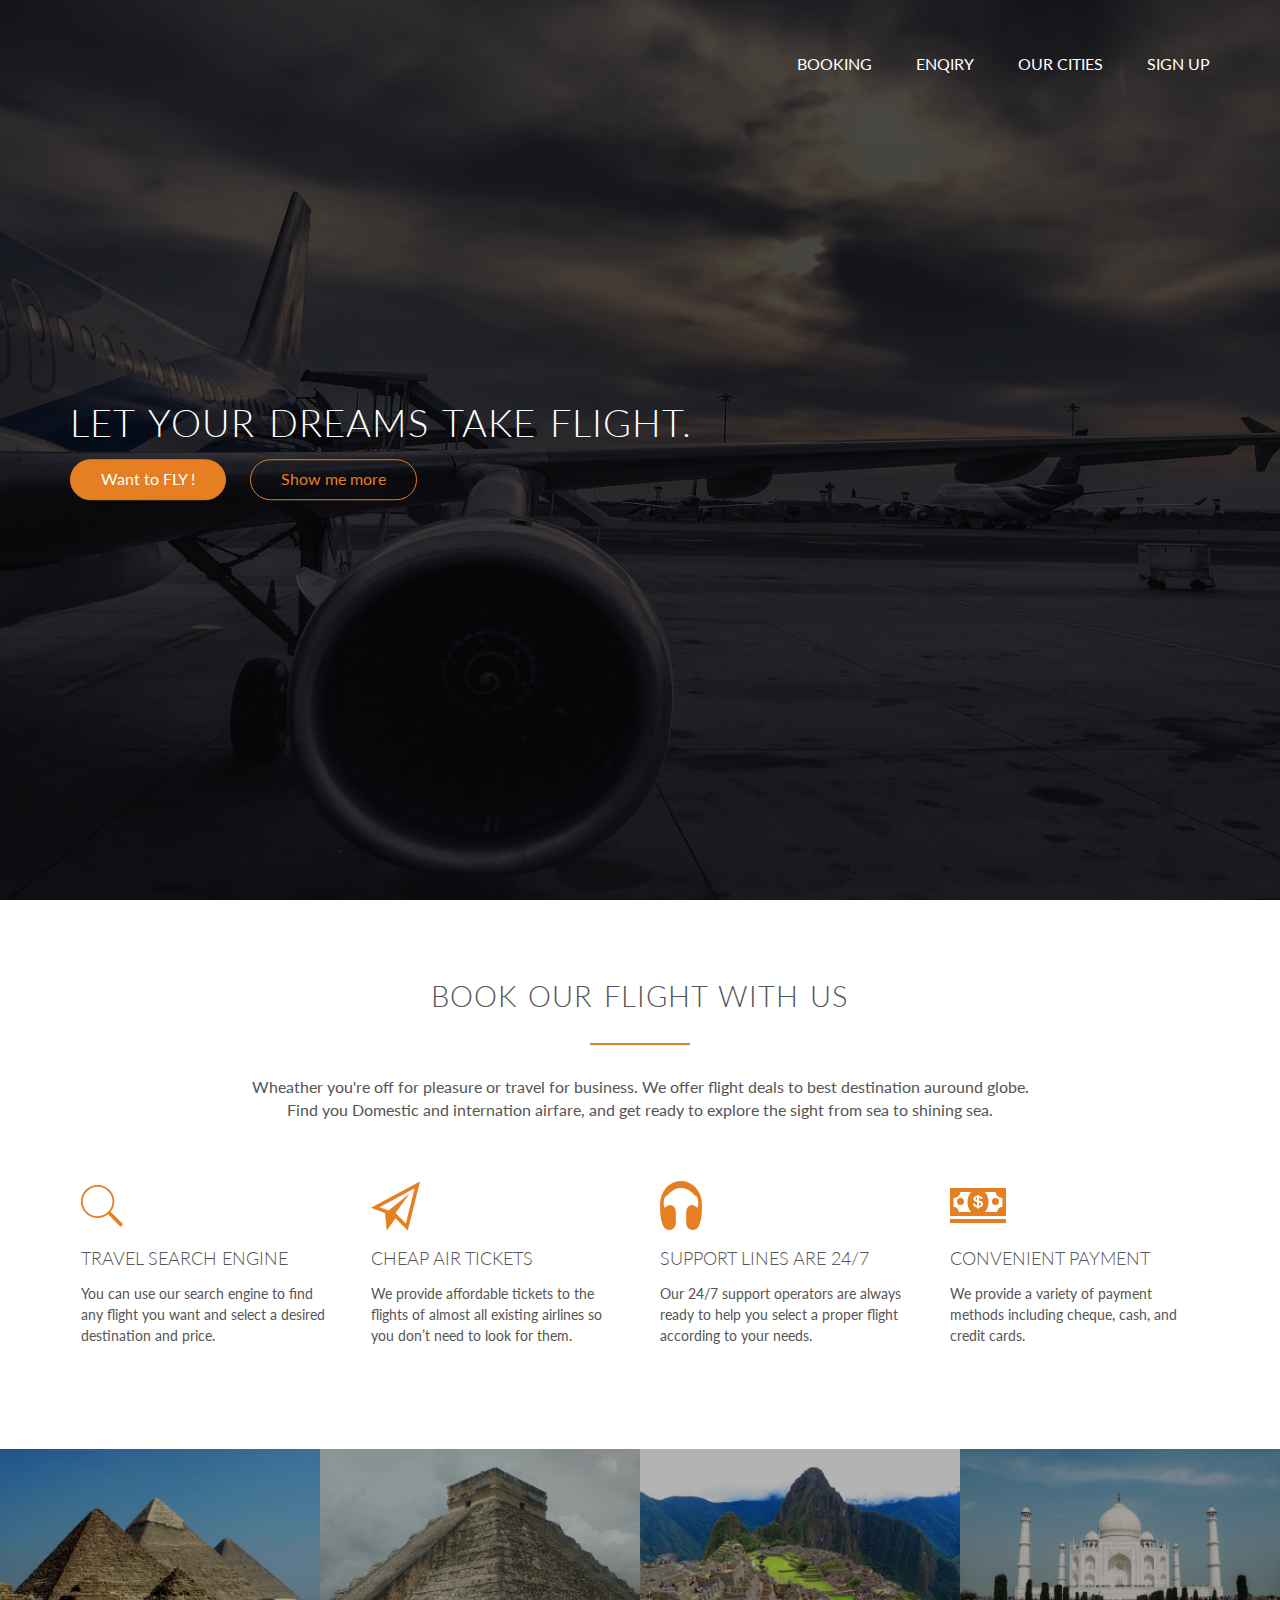
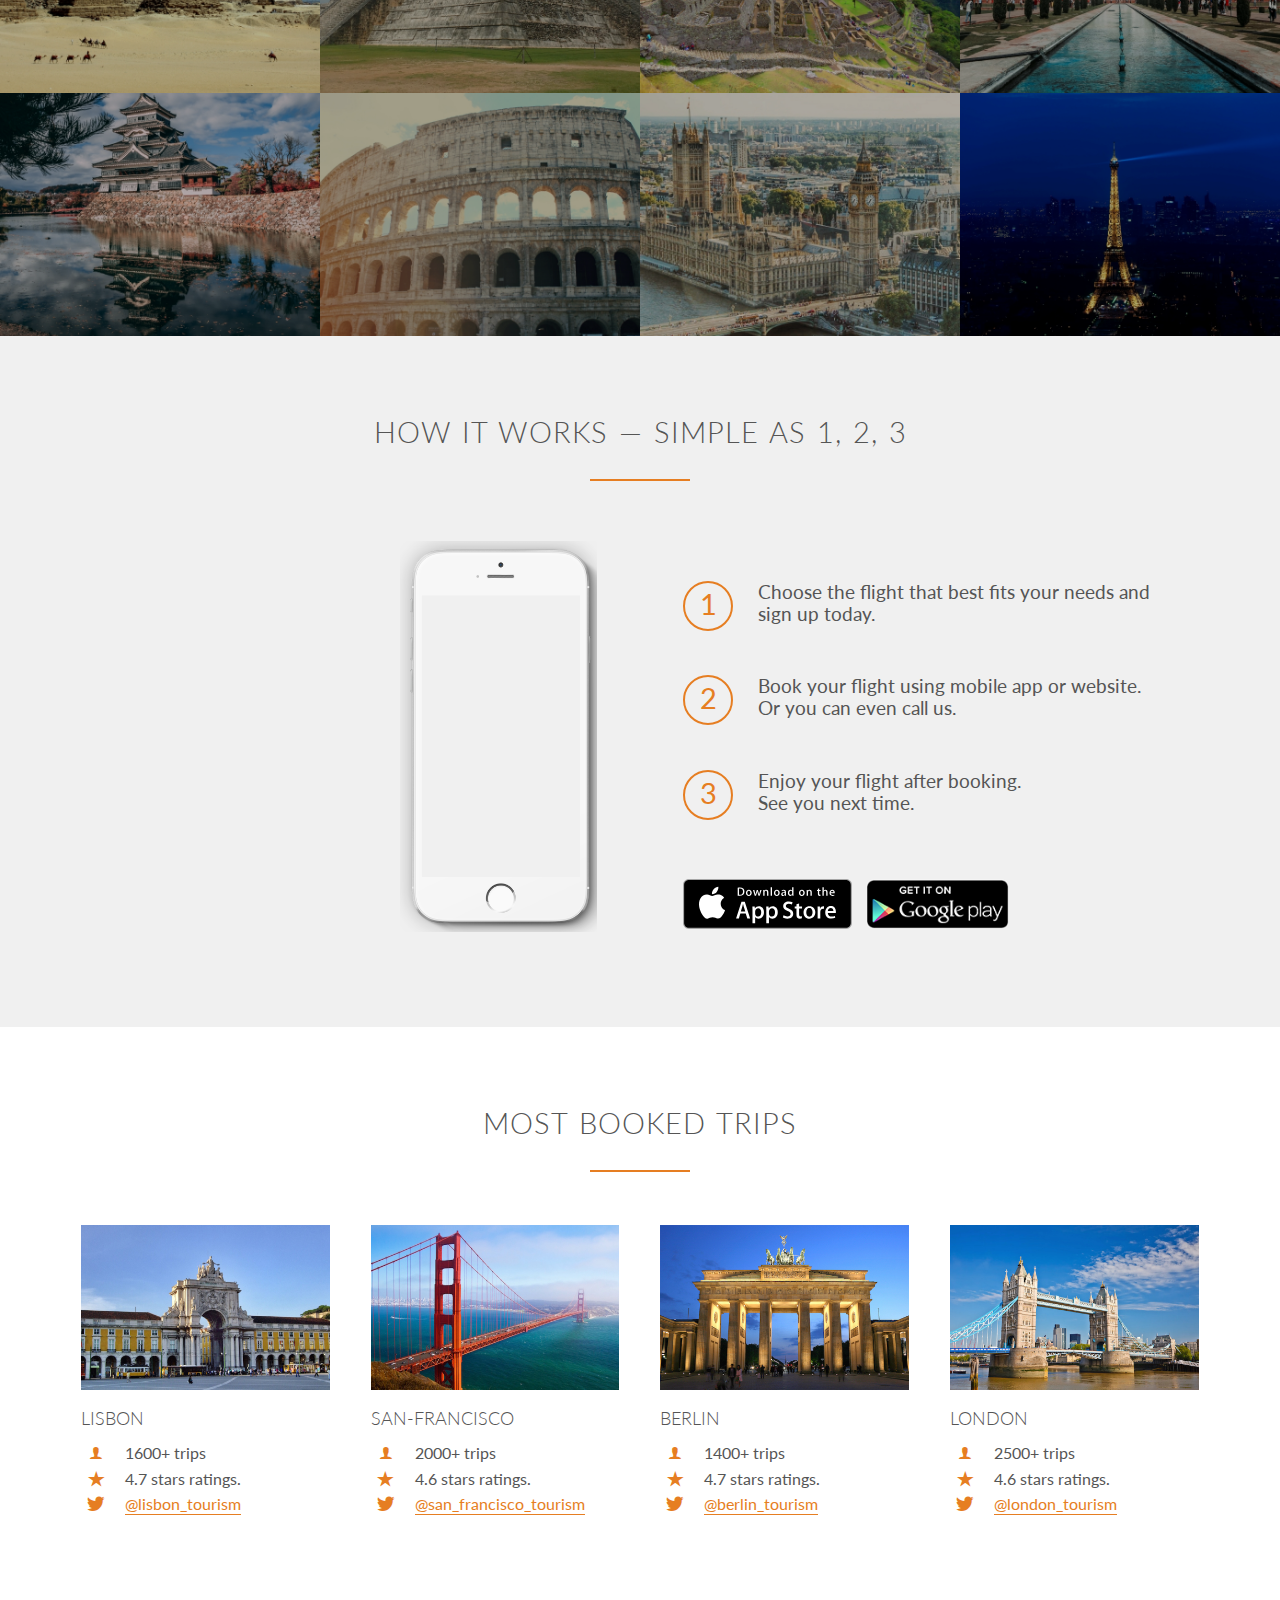
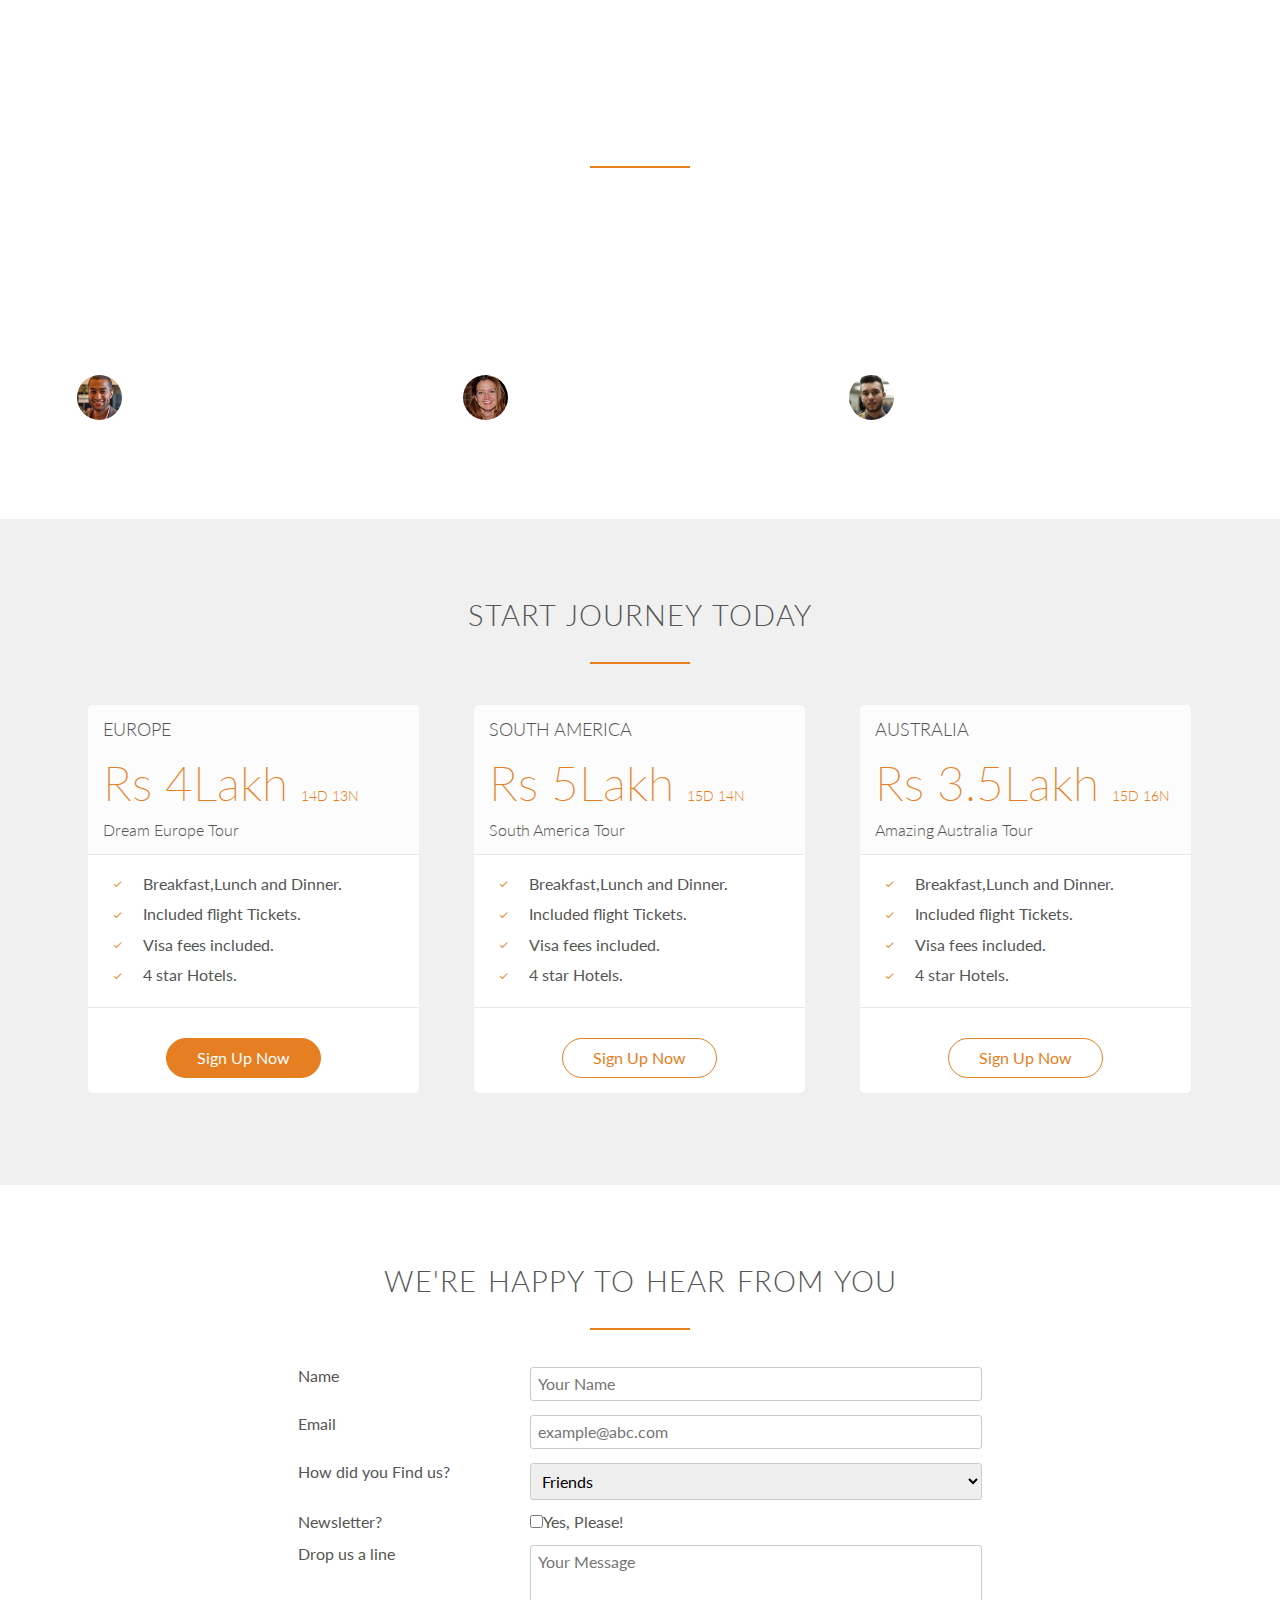
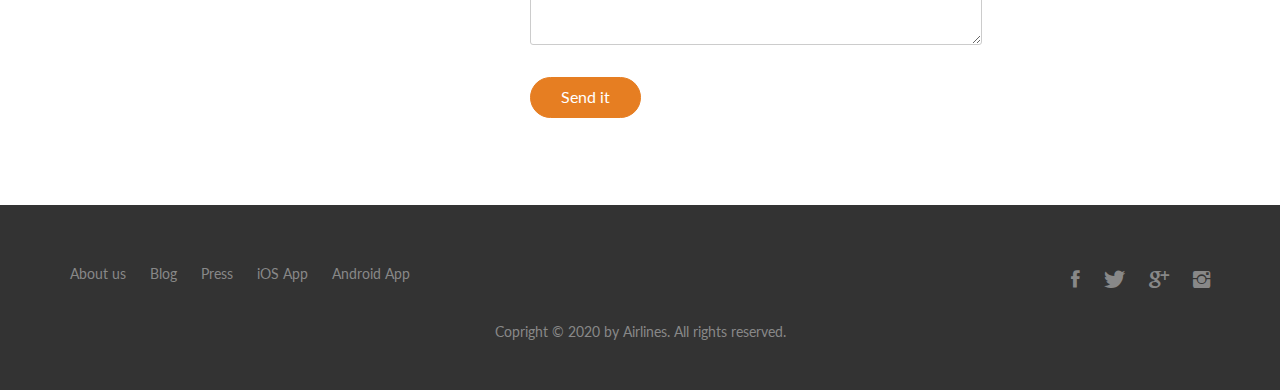
<file: index.html>
<!DOCTYPE html>
<html lang="en">
    <head>
        <link rel="stylesheet" type="text/css" href="Vendors/css/normalize.css">
        <link rel="stylesheet" type="text/css" href="Vendors/css/7.1%20Grid.css">
        <link rel="stylesheet" type="text/css" href="Resources/css/style.css">
        <link rel="stylesheet" type="text/css" href="Vendors/css/ionicons.min.css">
        <link href="https://fonts.googleapis.com/css2?family=Lato:ital,wght@0,100;0,300;0,400;1,300&display=swap" rel="stylesheet" type="text/css">
        <title>Airline Booking</title> 
    </head>
    
    <body>
        <header>
            <nav>
                <div class="row">
                    <ul class="main-nav">
                    <li><a href="sanchit.html">Booking</a></li>
                    <li><a href="sanchit.html">Enqiry</a></li>
                    <li><a href="#">Our Cities</a></li>
                    <li><a href="sanchit.html">Sign Up</a></li> 
                    </ul>
                    
                </div>
                
            </nav>
            <div class="hero-text-box">
                <h1>Let your DREAMS take FLIGHT.</h1>
                <a class="btn btn-full" href="sanchit.html">Want to FLY !</a>
                <a class="btn btn-ghost" href="sanchit.html">Show me more</a>
            
            </div>
        
        </header>
        
        <section class"section-features">
            <div class="row">
               
                <h2>Book our Flight With Us</h2>
                <p class = "long-copy">
                    Wheather you're off for pleasure or travel for business. We offer flight deals to best destination auround globe. Find you Domestic and internation airfare, and get ready to explore the sight from sea to shining sea.
                </p>
            </div>
            
            <div class="row">
                <div class="col span-1-of-4 box">
                     <i class="ion-ios-search icon-big"></i>
                    <h3>Travel Search Engine</h3>
                    <p>
                        You can use our search engine to find any flight you want and select a desired destination and price.
                    </p>
                </div>
                
                <div class="col span-1-of-4 box">
                    
                    <i class="ion-paper-airplane icon-big"></i>
                    <h3>Cheap Air Tickets</h3>
                    <p>
                        We provide affordable tickets to the flights of almost all existing airlines so you don’t need to look for them.
                    </p>
                </div>
                
                <div class="col span-1-of-4 box">
                    <i class="ion-headphone icon-big"></i>
                    
                    <h3>Support Lines are 24/7</h3>
                    <p>
                        Our 24/7 support operators are always ready to help you select a proper flight according to your needs.
                    </p>
                </div>
                
                <div class="col span-1-of-4 box">
                    <i class="ion-cash icon-big"></i>
                    <h3>Convenient Payment</h3>
                    <p>
                        We provide a variety of payment methods including cheque, cash, and credit cards.
                    </p>
                </div>
            </div>
            
            

        </section>
        
        <section class="section-flights">
            <ul class="flight-showcase clearfix">
                <li>
                    <figure class="place-photo">
                        <img src="Resources/img/1.jpg" alt="Pyramid">
                    
                    </figure>
                
                </li>
                <li>
                    <figure class="place-photo">
                        <img src="Resources/img/2.jpg" alt="chichen itza">
                    
                    </figure>
                
                </li>
                <li>
                    <figure class="place-photo">
                        <img src="Resources/img/3.jpg" alt="Petra">
                    
                    </figure>
                
                </li>
                <li>
                    <figure class="place-photo">
                        <img src="Resources/img/4.jpg" alt="Taj Mahal">
                    
                    </figure>
                
                </li>
            
            </ul>
            
            <ul class="flight-showcase clearfix">
                <li>
                    <figure class="place-photo">
                        <img src="Resources/img/5.jpg" alt="Japan">
                    
                    </figure>
                
                </li>
                <li>
                    <figure class="place-photo">
                        <img src="Resources/img/6.jpg" alt="Rome">
                    
                    </figure>
                
                </li>
                <li>
                    <figure class="place-photo">
                        <img src="Resources/img/7.jpg" alt="London">
                    
                    </figure>
                
                </li>
                <li>
                    <figure class="place-photo">
                        <img src="Resources/img/8.jpg" alt="Paris">
                    
                    </figure>
                
                </li>
            
            </ul>
        </section>
        
        <section class="section-steps">
            <div class="row">
                <h2>How it works &mdash; Simple as 1, 2, 3</h2>
            </div>
            <div class ="row">
                <div class="col span-1-of-2 steps-box">
                    <img src="Resources/img/iphone1.png" alt="iphone" class="screen-app">
                </div>
                <div class="col span-1-of-2 steps-box">
                    <div class="works-step">
                        <div>1</div>
                        <p>
                            Choose the flight that best fits your needs and<br> sign up today.
                        </p>
                    </div>
                    <div class="works-step">
                        <div>2</div>
                        <p>
                            Book your flight using mobile app or website.<br>Or you can even call us.
                        </p>
                    </div>
                    <div class="works-step">
                        <div>3</div>
                        <p>
                            Enjoy your flight after booking.<br>See you next time.
                        </p>
                    </div>
                    <a href="#" class="btn-app"><img src="Resources/img/download-app.svg" alt="app store button"></a>
                    <a href="#" class="btn-app"><img src="Resources/img/download-app-android.png" alt ="play store button"></a>
                </div>
            </div>
        </section>
    
        <section class="section-cities">
            <div class ="row">
                <h2>Most booked trips</h2>
            </div>
            
            <div class="row">
            <div class="col span-1-of-4 box">
                <img src="Resources/img/lisbon-3.jpg" alt="Lisbon">
                <h3>Lisbon</h3>
                <div class="city-features">
                    <i class="ion-ios-person icon-small"></i>
                    1600+ trips
                </div>
                <div class="city-features">
                    <i class="ion-ios-star icon-small"></i>
                    4.7 stars ratings.
                </div>
                <div class="city-features">
                    <i class="ion-social-twitter icon-small"></i>
                   <a href="#"> @lisbon_tourism </a>
                </div>
            </div>
            
            <div class="col span-1-of-4 box">
                <img src="Resources/img/san-francisco.jpg" alt="san-francisco">
                <h3>San-francisco</h3>
                <div class="city-features">
                    <i class="ion-ios-person icon-small"></i>
                    2000+ trips
                </div>
                <div class="city-features">
                    <i class="ion-ios-star icon-small"></i>
                    4.6 stars ratings.
                </div>
                <div class="city-features">
                    <i class="ion-social-twitter icon-small"></i>
                    <a href="#"> @san_francisco_tourism </a>
                </div>
            </div>
            
            <div class="col span-1-of-4 box">
                <img src="Resources/img/berlin.jpg" alt="Berlin">
                <h3>Berlin</h3>
                <div class="city-features">
                    <i class="ion-ios-person icon-small"></i>
                    1400+ trips
                </div>
                <div class="city-features">
                    <i class="ion-ios-star icon-small"></i>
                    4.7 stars ratings.
                </div>
                <div class="city-features">
                    <i class="ion-social-twitter icon-small"></i>
                    <a href="#"> @berlin_tourism </a>
                </div>
            </div>
            
            <div class="col span-1-of-4 box">
                <img src="Resources/img/london.jpg" alt="London">
                <h3>London</h3>
                <div class="city-features">
                    <i class="ion-ios-person icon-small"></i>
                    2500+ trips
                </div>
                <div class="city-features">
                    <i class="ion-ios-star icon-small"></i>
                    4.6 stars ratings.
                </div>
                <div class="city-features">
                    <i class="ion-social-twitter icon-small"></i>
                    <a href="#"> @london_tourism </a>
                </div>
            </div>
            </div>
                
        </section> 
        
        <section class="section-testimonials">
            <div class="row">
                <h2>Our customer's experience</h2>
            </div>
            <div class="row">
                <div class="col span-1-of-3">
                    <blockquote>
                        This website is just awesome! I got the tickets in very reasonable rated at the last moment also. Now I book my every flight on this website .So i have suggested this website to many of my friends !
                    <cite><img src="Resources/img/customer-1.jpg">Alberto Duncan</cite>
                    </blockquote>
                    </div>

                
                    <div class="col span-1-of-3">
                    <blockquote>
                        Inexpensive and luxary flights ! No transaction problems .Very informative and friendly customer serives on calls. I was a great experience in jourey package took from this website as well.
                    <cite><img src="Resources/img/customer-2.jpg">Joana Silva</cite>
                    </blockquote>
                    </div>

                
                    <div class="col span-1-of-3">
                    <blockquote>
                        Many options available for every journey! many good offers. Awesome packages for long and short trips. This gives me chance to explore and travel more. Just loving it ! 
                    <cite><img src="Resources/img/customer-3.jpg">Milton Chapman</cite>
                    </blockquote>
                    </div>
            </div>
        </section>
        
        <section class="section-plans">
            <div class="row">
                <h2>Start journey today</h2>
                
            </div>
            <div class="row">
            <div class="col span-1-of-3">
                <div class="plan-box">
                    <div>
                        <h3>Europe</h3>
                        <p class="plan-price">Rs 4Lakh <span>14D 13N</span></p>
                        <p class="plan-price-days">Dream Europe Tour</p>
                    </div>
                    <div>
                        <ul>
                            <li><i class="ion-ios-checkmark-empty icon-small"></i>Breakfast,Lunch and Dinner.</li>
                            <li><i class="ion-ios-checkmark-empty icon-small"></i>Included flight Tickets.</li>
                            <li><i class="ion-ios-checkmark-empty icon-small"></i>Visa fees included. </li>
                            <li><i class="ion-ios-checkmark-empty icon-small"></i>4 star Hotels.</li>
                        </ul>
                    </div>
                    <div>
                        <a href="sanchit.html" class="btn btn-full">Sign Up Now</a>
                    </div>
                    
                    </div>
                </div>
                
                <div class="col span-1-of-3">
                <div class="plan-box">
                    <div>
                        <h3>South America</h3>
                        <p class="plan-price">Rs 5Lakh <span>15D 14N</span></p>
                        <p class="plan-price-days">South America Tour</p>
                    </div>
                    <div>
                        <ul>
                            <li><i class="ion-ios-checkmark-empty icon-small"></i>Breakfast,Lunch and Dinner.</li>
                            <li><i class="ion-ios-checkmark-empty icon-small"></i>Included flight Tickets.</li>
                            <li><i class="ion-ios-checkmark-empty icon-small"></i>Visa fees included. </li>
                            <li><i class="ion-ios-checkmark-empty icon-small"></i>4 star Hotels.</li>
                        </ul>
                    </div>
                    <div>
                        <a href="sanchit.html" class="btn btn-ghost">Sign Up Now</a>
                    </div>
                    
                    </div>
                </div>
                
                <div class="col span-1-of-3">
                <div class="plan-box">
                    <div>
                        <h3>Australia</h3>
                        <p class="plan-price">Rs 3.5Lakh <span>15D 16N</span></p>
                        <p class="plan-price-days">Amazing Australia Tour</p>
                    </div>
                    <div>
                        <ul>
                            <li><i class="ion-ios-checkmark-empty icon-small"></i>Breakfast,Lunch and Dinner.</li>
                            <li><i class="ion-ios-checkmark-empty icon-small"></i>Included flight Tickets.</li>
                            <li><i class="ion-ios-checkmark-empty icon-small"></i>Visa fees included. </li>
                            <li><i class="ion-ios-checkmark-empty icon-small"></i>4 star Hotels.</li>
                        </ul>
                    </div>
                    <div>
                        <a href="sanchit.html" class="btn btn-ghost">Sign Up Now</a>
                    </div>
                    
                    </div>
                </div>
                    
            </div>
        
        </section>
        
        <section class="section-form">
            <div class="row">
            <h2>We're happy to hear from you</h2>
            
            </div>
            <div class="row">
                <form method="post" action="#" class="contact-form">
                    <div class="row">
                        <div class="col span-1-of-3">
                            <label for="name">Name</label>
                        </div>
                        <div class="col span-2-of-3">
                            <input type="text" name="name" id="name" placeholder="Your Name" required> 
                        </div>
                    </div>
                    
                    <div class="row">
                        <div class="col span-1-of-3">
                            <label for="email">Email</label>
                        </div>
                        <div class="col span-2-of-3">
                            <input type=email name="email" id="email" placeholder="example@abc.com" required> 
                        </div>
                    </div>
                    
                    <div class="row">
                        <div class="col span-1-of-3">
                            <label for="find-us">How did you Find us?</label>
                        </div>
                        <div class="col span-2-of-3">
                             <select name="find-us" id="find-us" >
                                <option value="friends">Friends</option>
                                 <option value="search-engine">Search engine</option>
                                 <option value="advertise">Advertise</option>
                                 <option value="others">Others</option>
                            </select>
                        </div>
                    </div>
                    
                    <div class="row">
                        <div class="col span-1-of-3">
                            <label>Newsletter?</label>
                        </div>
                        <div class="col span-2-of-3">
                            <input type=checkbox name="news" id="news">Yes, Please! 
                        </div>
                    </div>
                    
                    <div class="row">
                        <div class="col span-1-of-3">
                            <label>Drop us a line</label>
                        </div>
                        <div class="col span-2-of-3">
                            <textarea name="message" placeholder="Your Message"></textarea>
                        </div>
                    </div>
                    
                    <div class="row">
                        <div class="col span-1-of-3">
                            <label>&nbsp</label>
                        </div>
                        <div class="col span-2-of-3">
                            <input type="submit" value="Send it">
                        </div>
                    </div>
                
                
                </form>
            
            
            </div>
        </section>
        <footer>
            <div class="row">
                <div class="col span-1-of-2">
                    <ul class="footer-nav">
                        <li><a href="#">About us</a></li>
                        <li><a href="#">Blog</a></li>
                        <li><a href="#">Press</a></li>
                        <li><a href="#">iOS App</a></li>
                        <li><a href="#">Android App</a></li>
                    </ul>
                
                
                </div>
                
                <div class="col span-1-of-2">
                    <ul class="social-links">
                        <li><a href="#"><i class="ion-social-facebook"></i></a></li>
                        <li><a href="#"><i class="ion-social-twitter"></i></a></li>
                        <li><a href="#"><i class="ion-social-googleplus"></i></a></li>
                        <li><a href="#"><i class="ion-social-instagram"></i></a></li>
                    </ul>
                
                
                </div>
            
            </div>
            <div class="row">
                <p>
                    Copright &copy; 2020 by Airlines. All rights reserved.
                </p>
            </div>
        </footer>
                
    </body>

</html>
</file>
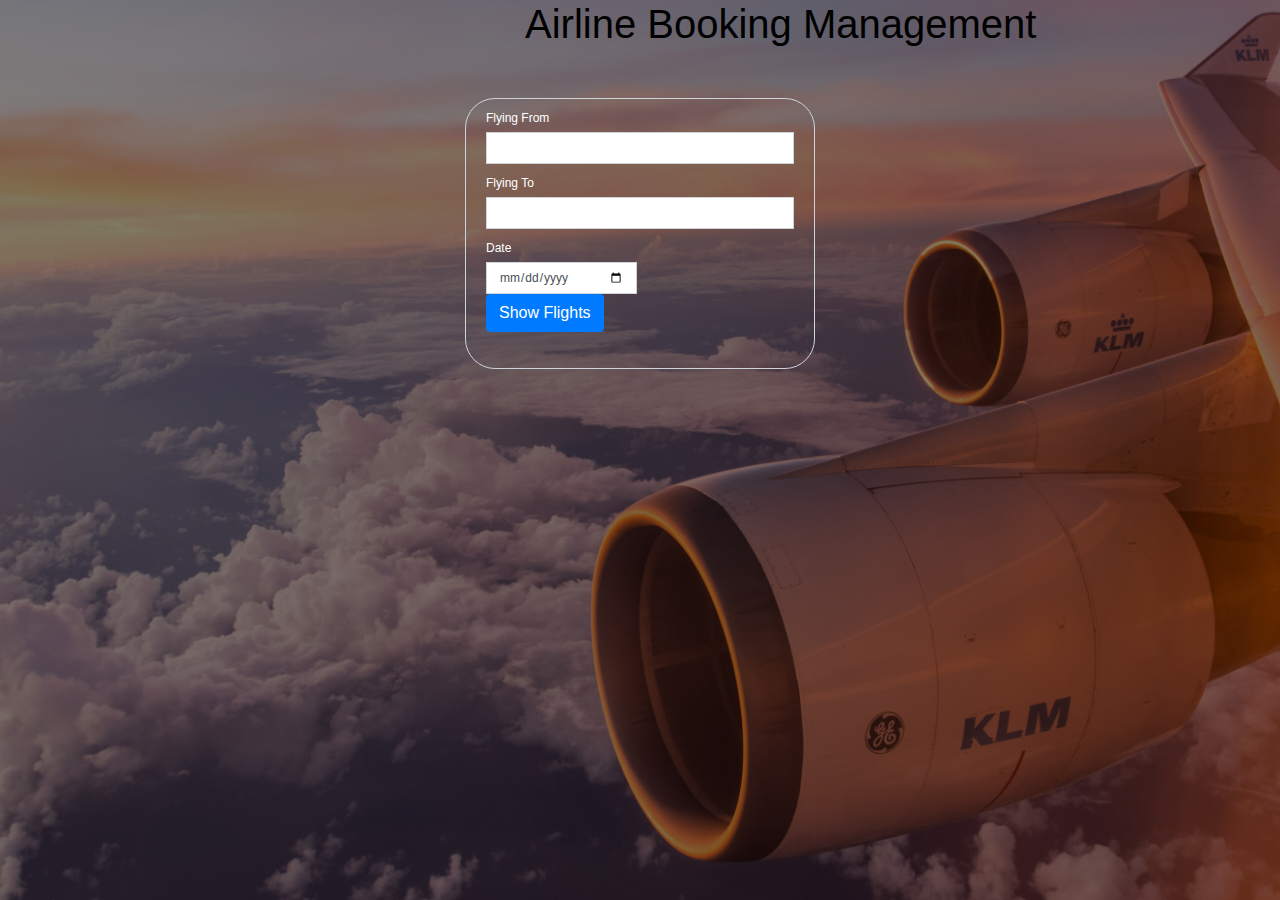
<file: booking.html>
<html>
<head>
	<title>Flight Ticket Booking Form</title>
	<link rel="stylesheet" href="Styleb.css">
	<link rel="stylesheet"
	href="https://stackpath.bootstrapcdn.com/bootstrap/4.5.2/css/bootstrap.min.css">	  
</head>
<body>
	<h1 id="name">Airline Booking Management</h1>
    
<div class="booking-form-box">
    <form action="show.php" method="post";>

	
<div class="booking-form">
<label>Flying From</label>
<input type="text" name="source" class="form-control" placeholder="City or Airport" >
<label>Flying To</label>
<input type="text" name="destination" class="form-control" placeholder="City or Airport" >

	
<div class="input-grp">
<label>Date</label>
<input type="date" name="current_date_time" class="form-control select-date">
</div>
        	
	

	
	
	
<div class="input-grap">
<button type="submit" class="btn btn-primary flight">Show Flights</button>
	
</div>

</div>
        
        </form>
    
</div>

	
</body>	
</html>
</file>
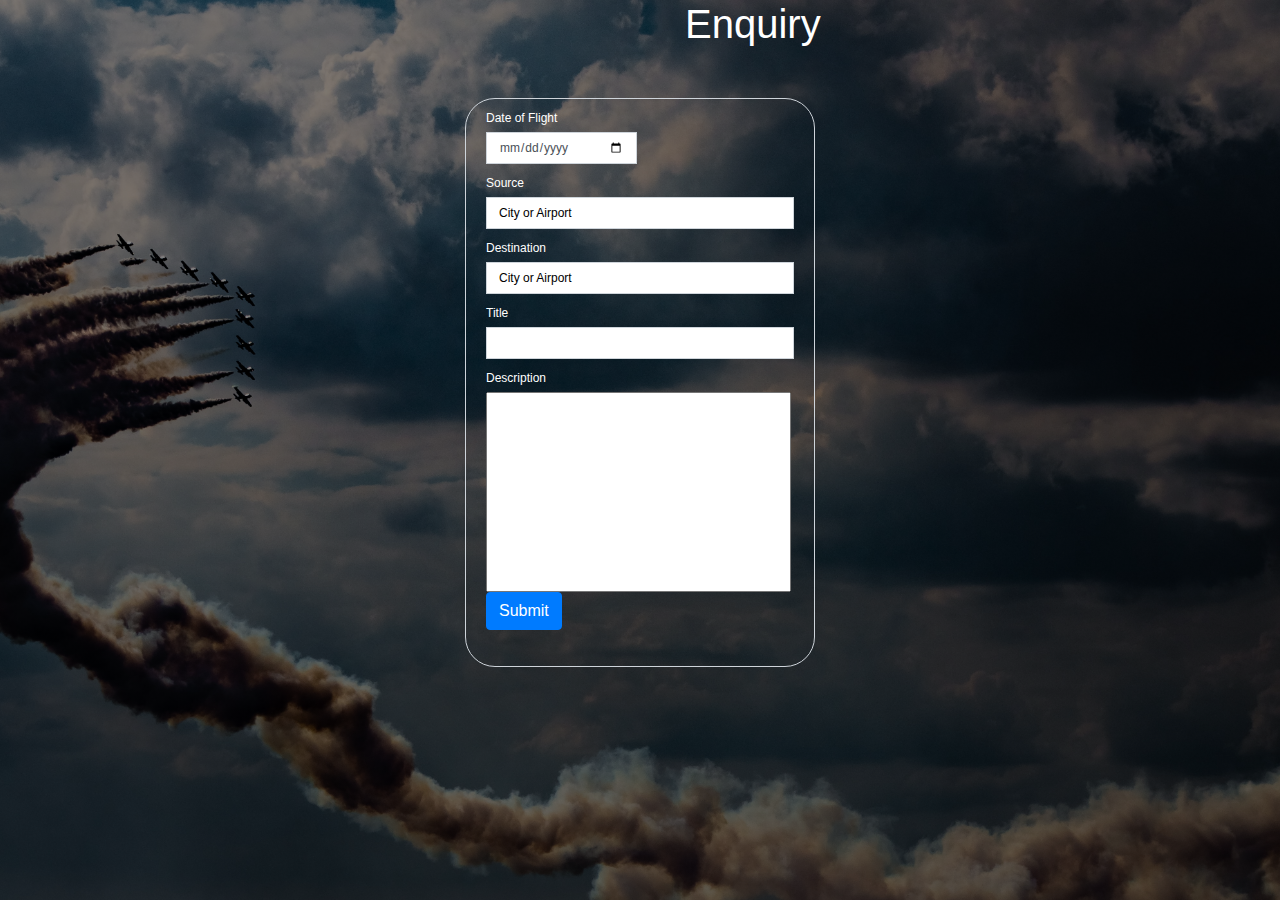
<file: enquiry.html>
<html>
<head>
	<title>Enquiry</title>
	<link rel="stylesheet" href="enq.css">
	<link rel="stylesheet"
	href="https://stackpath.bootstrapcdn.com/bootstrap/4.5.2/css/bootstrap.min.css">	  
</head>
<body>
	<h1 id="name">Enquiry</h1>
<div class="booking-form-box">

	<form action="enqi.php" method="post">
<div class="booking-form">
<div class="input-grp">
<label>Date of Flight</label>
<input type="date" name="date_of_flight" class="form-control select-date">
</div>	
	<div class="jk">
<label>Source</label>
<input type="text" name="source_" class="form-control" placeholder="City or Airport" >
		</div>
<label>Destination</label>
<input type="text" name="destination" class="form-control" placeholder="City or Airport" >
<div class="input-grap">
<label>Title</label>
<input type="text" name="title" class="form-control">
</div>
	
<div class="input-grap1">
<label>Description</label>
<input type="tel" name="description" class="form-control1"  >
</div>
	

	
<div class="input-grap">
<button type="submit" class="btn btn-primary flight">Submit</button>
	
</div>
	
</div>
        </form>
</div>

	
</body>	
</html>
</file>
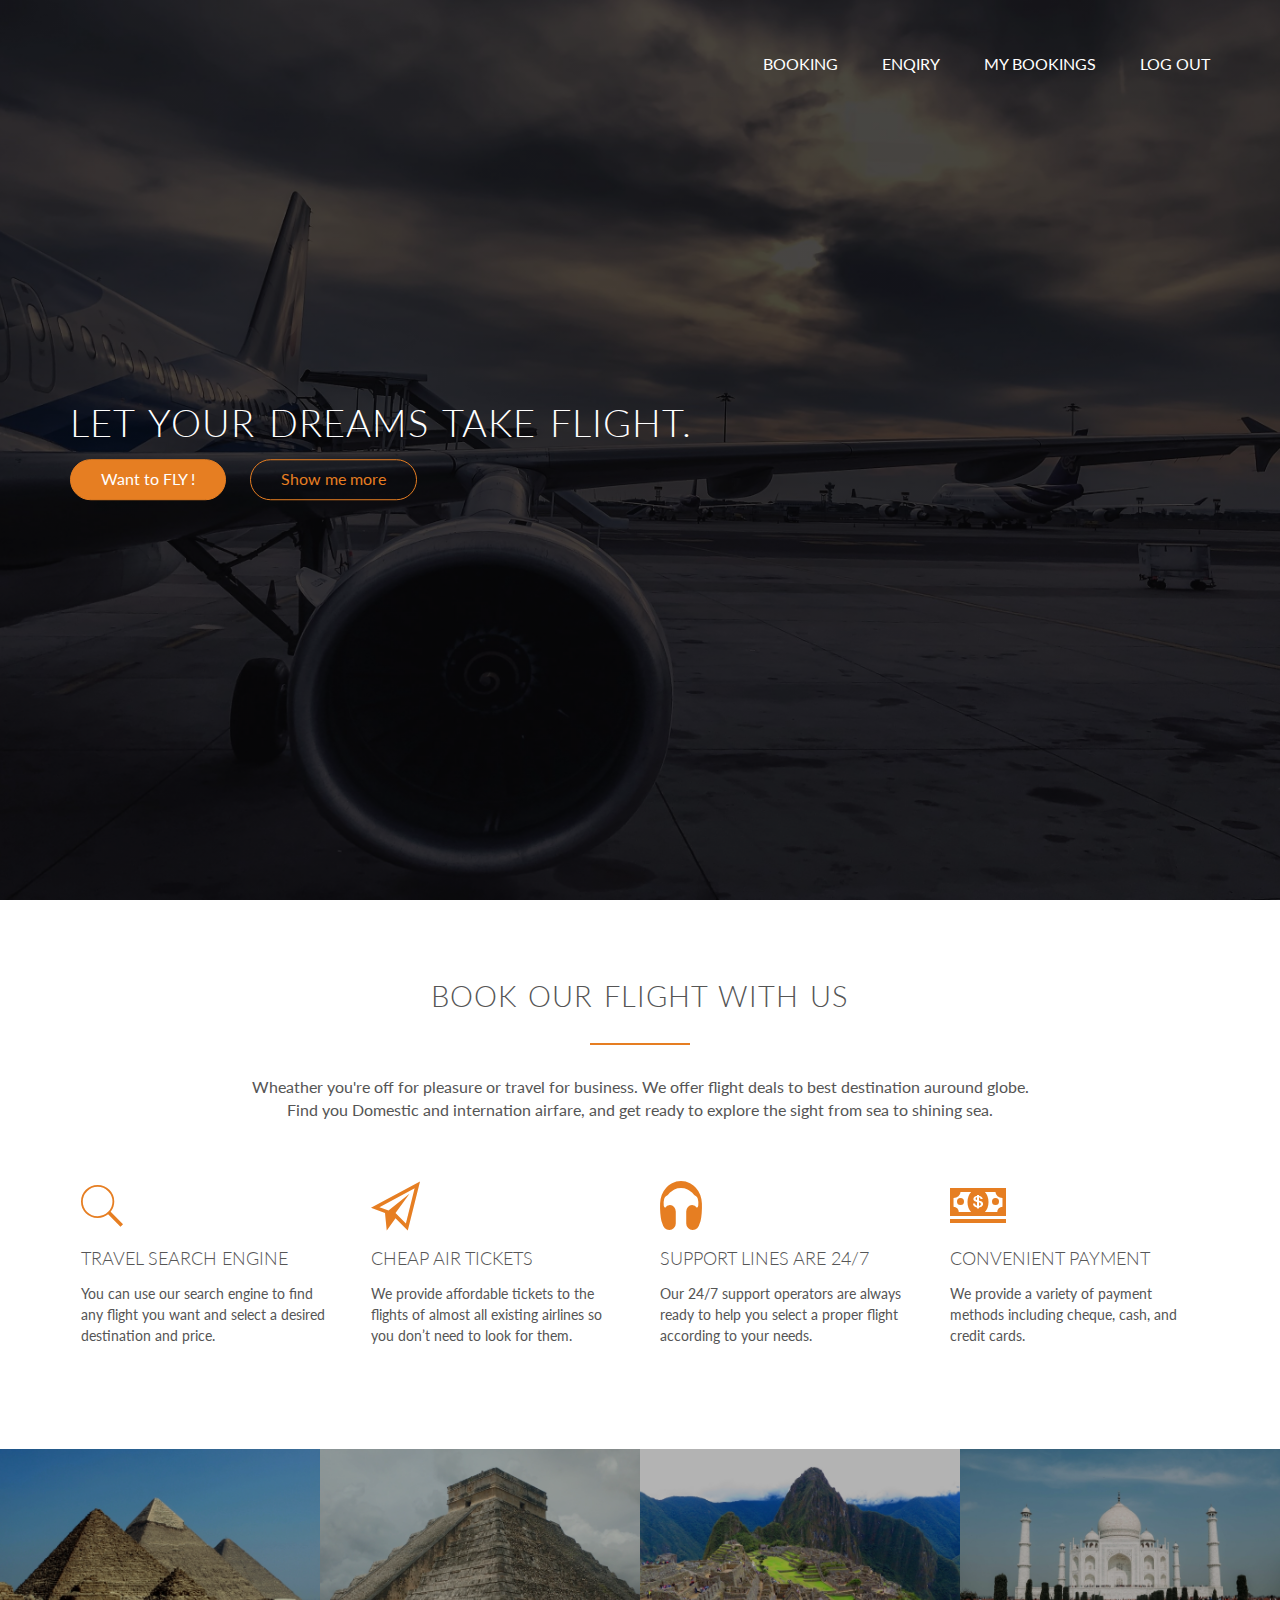
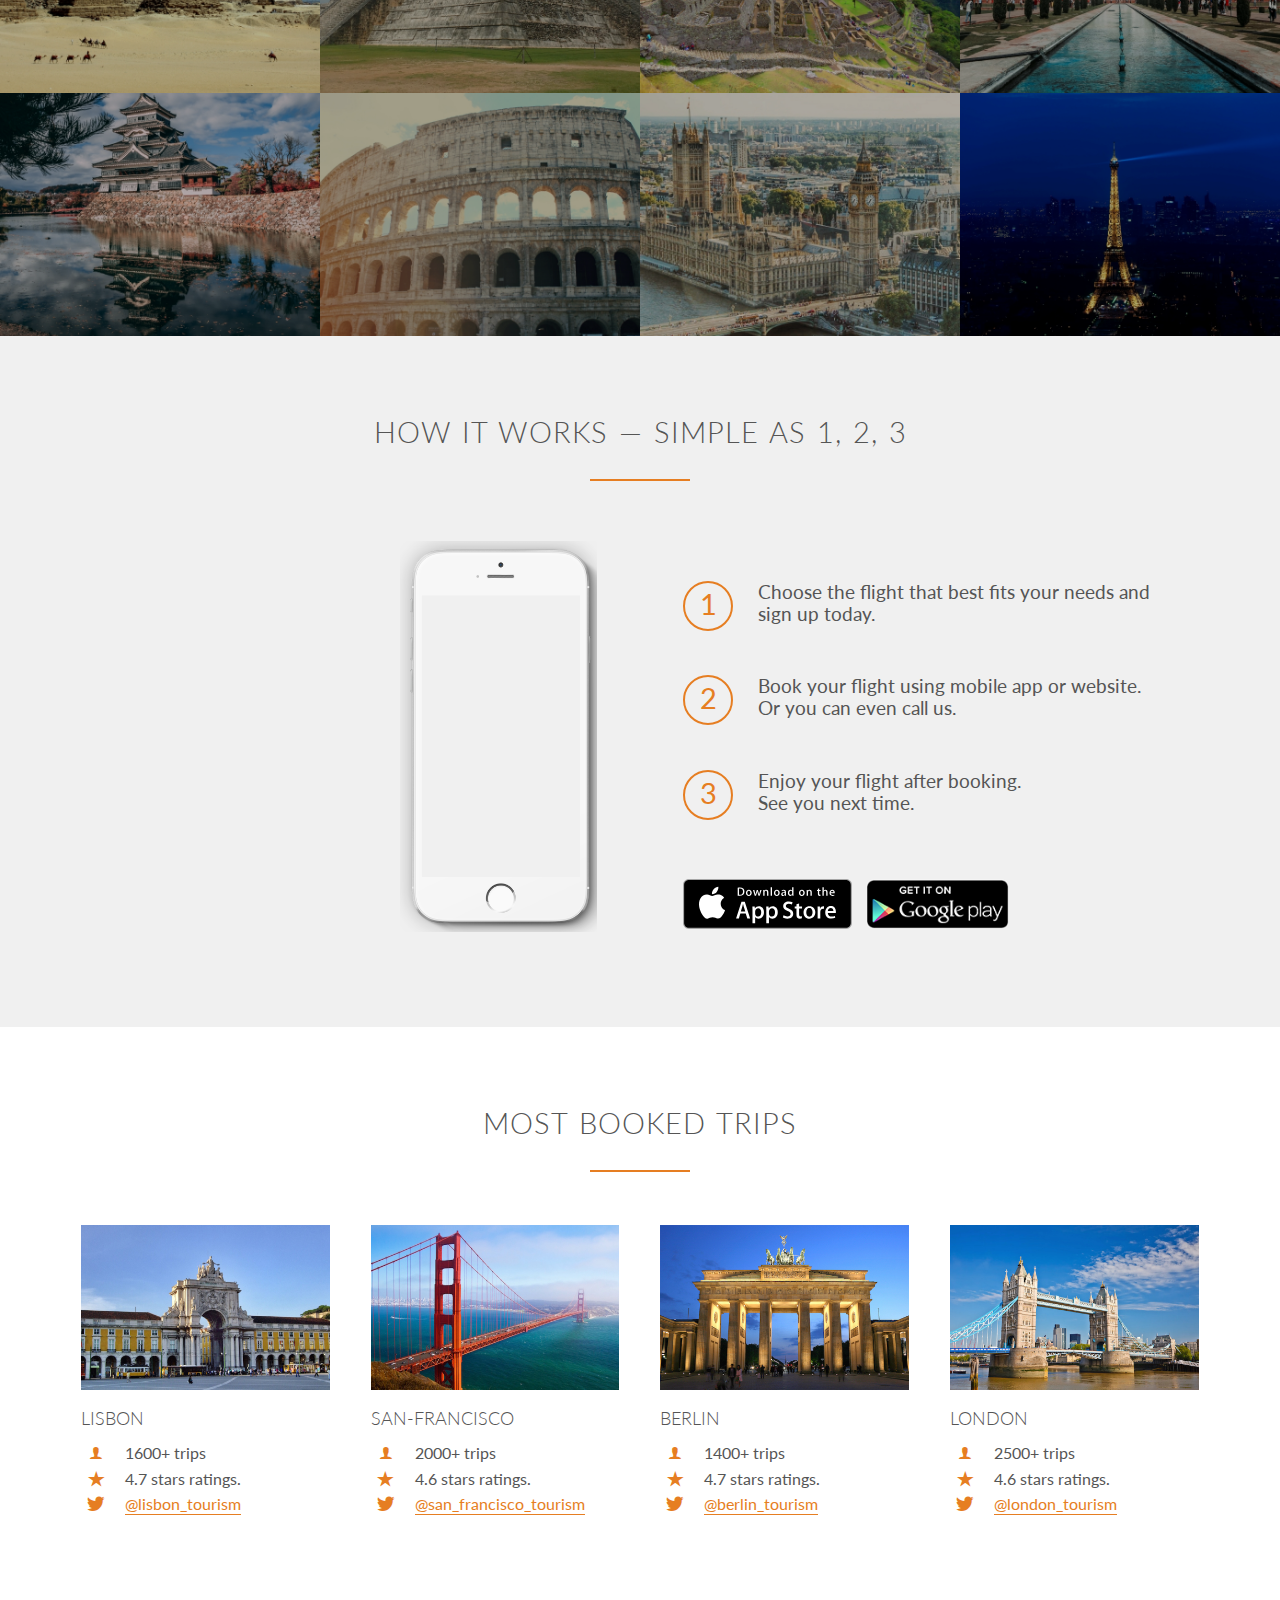
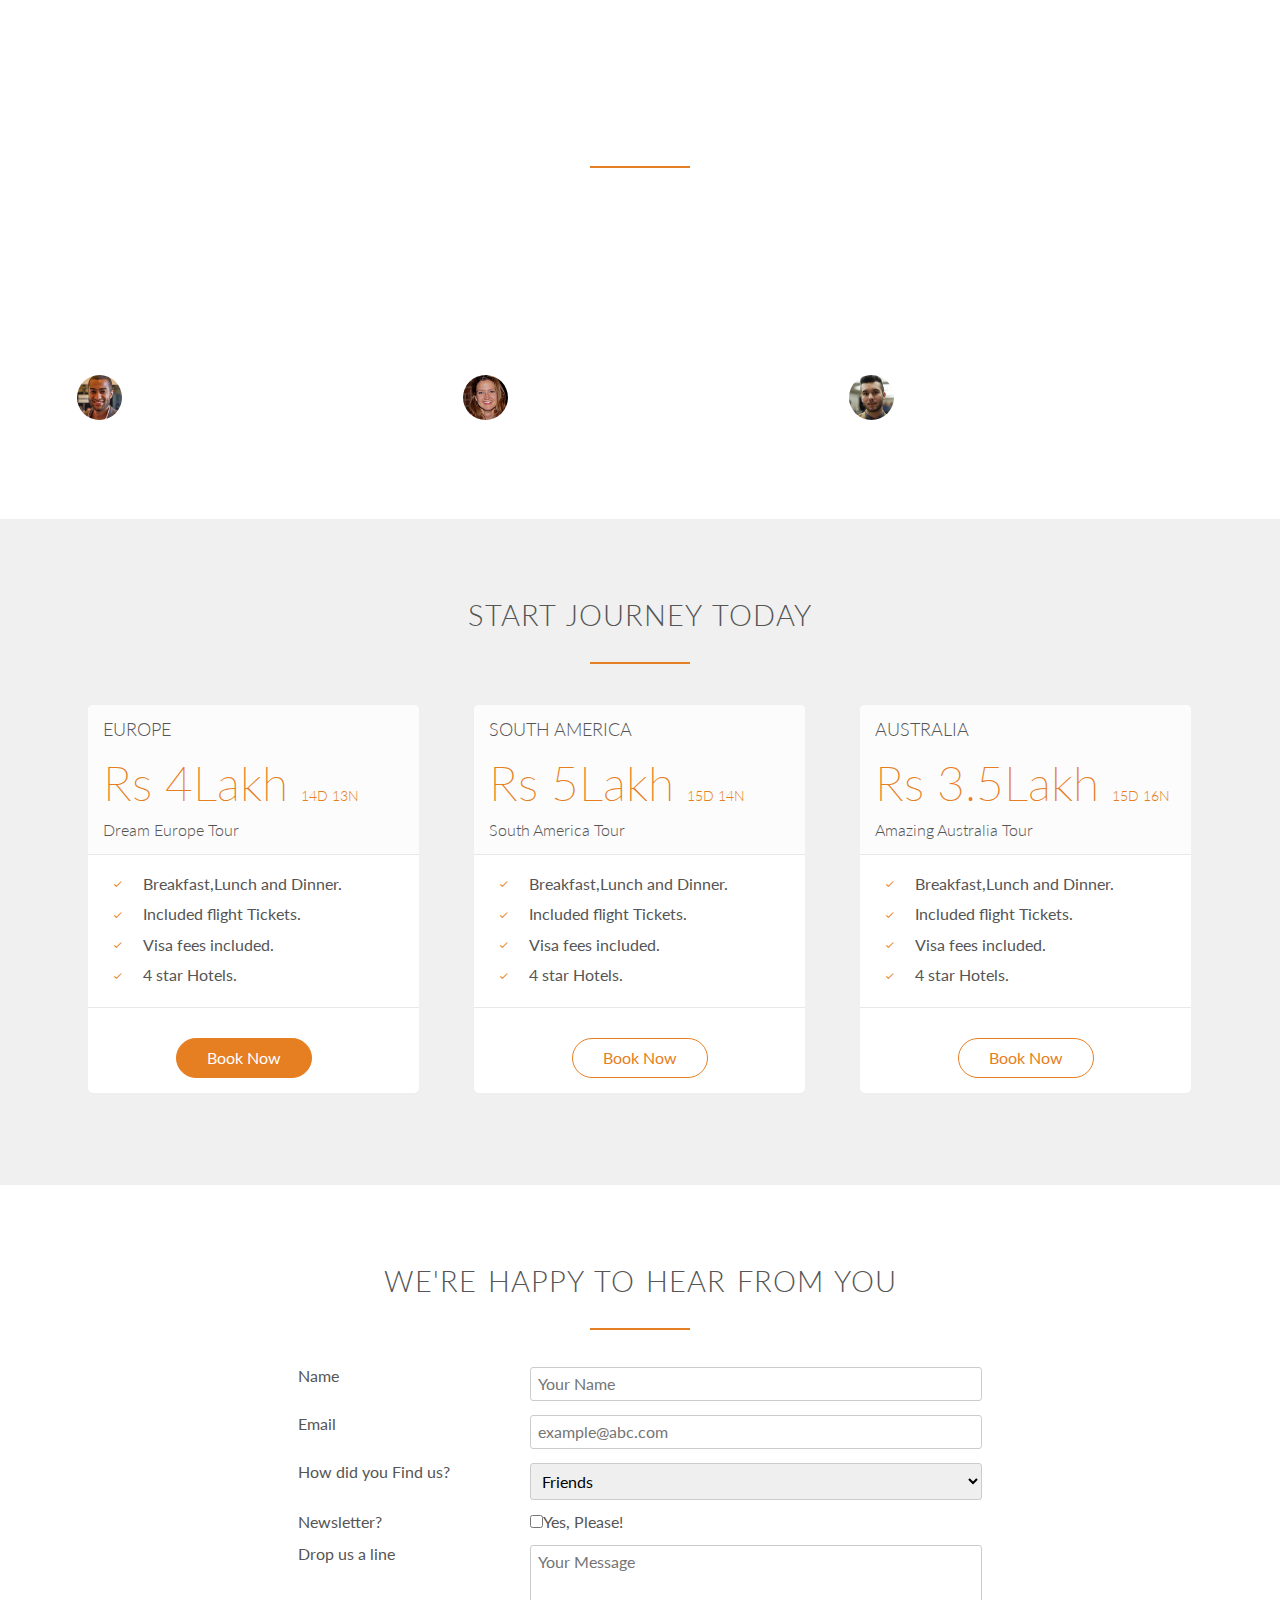
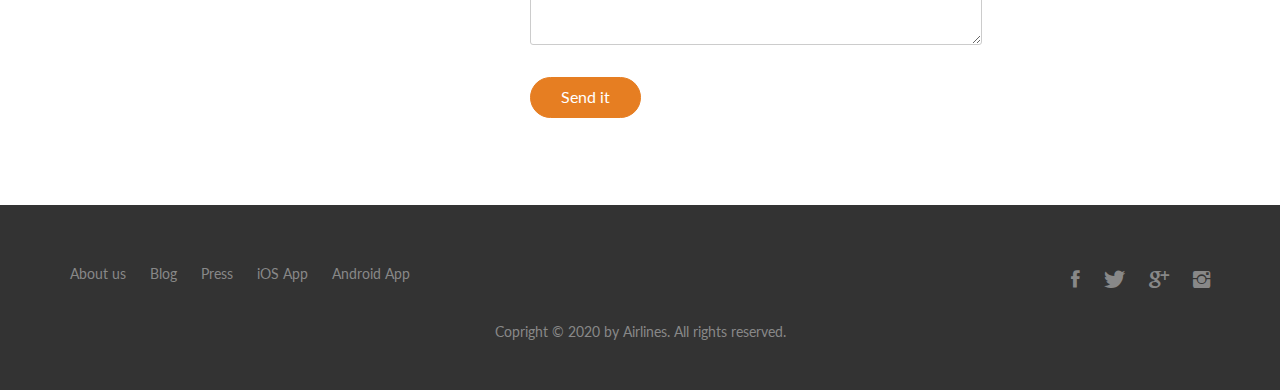
<file: indexhi.html>
<!DOCTYPE html>
<html lang="en">
    <head>
        <link rel="stylesheet" type="text/css" href="Vendors/css/normalize.css">
        <link rel="stylesheet" type="text/css" href="Vendors/css/7.1%20Grid.css">
        <link rel="stylesheet" type="text/css" href="Resources/css/style.css">
        <link rel="stylesheet" type="text/css" href="Vendors/css/ionicons.min.css">
        <link href="https://fonts.googleapis.com/css2?family=Lato:ital,wght@0,100;0,300;0,400;1,300&display=swap" rel="stylesheet" type="text/css">
        <title>Airline Booking</title> 
    </head>
    
    <body>
        <header>
            <nav>
                <div class="row">
                    <ul class="main-nav">
                    <li><a href="booking.html">Booking</a></li>
                    <li><a href="enquiry.html">Enqiry</a></li>
                    <li><a href="mybook.php">My Bookings</a></li>
                    <li><a href="logout.php">Log Out</a></li> 
                    </ul>
                    
                </div>
                
            </nav>
            <div class="hero-text-box">
                <h1>Let your DREAMS take FLIGHT.</h1>
                <a class="btn btn-full" href="booking.html">Want to FLY !</a>
                <a class="btn btn-ghost" href="enquiry.html">Show me more</a>
            
            </div>
        
        </header>
        
        <section class"section-features">
            <div class="row">
               
                <h2>Book our Flight With Us</h2>
                <p class = "long-copy">
                    Wheather you're off for pleasure or travel for business. We offer flight deals to best destination auround globe. Find you Domestic and internation airfare, and get ready to explore the sight from sea to shining sea.
                </p>
            </div>
            
            <div class="row">
                <div class="col span-1-of-4 box">
                     <i class="ion-ios-search icon-big"></i>
                    <h3>Travel Search Engine</h3>
                    <p>
                        You can use our search engine to find any flight you want and select a desired destination and price.
                    </p>
                </div>
                
                <div class="col span-1-of-4 box">
                    
                    <i class="ion-paper-airplane icon-big"></i>
                    <h3>Cheap Air Tickets</h3>
                    <p>
                        We provide affordable tickets to the flights of almost all existing airlines so you don’t need to look for them.
                    </p>
                </div>
                
                <div class="col span-1-of-4 box">
                    <i class="ion-headphone icon-big"></i>
                    
                    <h3>Support Lines are 24/7</h3>
                    <p>
                        Our 24/7 support operators are always ready to help you select a proper flight according to your needs.
                    </p>
                </div>
                
                <div class="col span-1-of-4 box">
                    <i class="ion-cash icon-big"></i>
                    <h3>Convenient Payment</h3>
                    <p>
                        We provide a variety of payment methods including cheque, cash, and credit cards.
                    </p>
                </div>
            </div>
            
            

        </section>
        
        <section class="section-flights">
            <ul class="flight-showcase clearfix">
                <li>
                    <figure class="place-photo">
                        <img src="Resources/img/1.jpg" alt="Pyramid">
                    
                    </figure>
                
                </li>
                <li>
                    <figure class="place-photo">
                        <img src="Resources/img/2.jpg" alt="chichen itza">
                    
                    </figure>
                
                </li>
                <li>
                    <figure class="place-photo">
                        <img src="Resources/img/3.jpg" alt="Petra">
                    
                    </figure>
                
                </li>
                <li>
                    <figure class="place-photo">
                        <img src="Resources/img/4.jpg" alt="Taj Mahal">
                    
                    </figure>
                
                </li>
            
            </ul>
            
            <ul class="flight-showcase clearfix">
                <li>
                    <figure class="place-photo">
                        <img src="Resources/img/5.jpg" alt="Japan">
                    
                    </figure>
                
                </li>
                <li>
                    <figure class="place-photo">
                        <img src="Resources/img/6.jpg" alt="Rome">
                    
                    </figure>
                
                </li>
                <li>
                    <figure class="place-photo">
                        <img src="Resources/img/7.jpg" alt="London">
                    
                    </figure>
                
                </li>
                <li>
                    <figure class="place-photo">
                        <img src="Resources/img/8.jpg" alt="Paris">
                    
                    </figure>
                
                </li>
            
            </ul>
        </section>
        
        <section class="section-steps">
            <div class="row">
                <h2>How it works &mdash; Simple as 1, 2, 3</h2>
            </div>
            <div class ="row">
                <div class="col span-1-of-2 steps-box">
                    <img src="Resources/img/iphone1.png" alt="iphone" class="screen-app">
                </div>
                <div class="col span-1-of-2 steps-box">
                    <div class="works-step">
                        <div>1</div>
                        <p>
                            Choose the flight that best fits your needs and<br> sign up today.
                        </p>
                    </div>
                    <div class="works-step">
                        <div>2</div>
                        <p>
                            Book your flight using mobile app or website.<br>Or you can even call us.
                        </p>
                    </div>
                    <div class="works-step">
                        <div>3</div>
                        <p>
                            Enjoy your flight after booking.<br>See you next time.
                        </p>
                    </div>
                    <a href="#" class="btn-app"><img src="Resources/img/download-app.svg" alt="app store button"></a>
                    <a href="#" class="btn-app"><img src="Resources/img/download-app-android.png" alt ="play store button"></a>
                </div>
            </div>
        </section>
    
        <section class="section-cities">
            <div class ="row">
                <h2>Most booked trips</h2>
            </div>
            
            <div class="row">
            <div class="col span-1-of-4 box">
                <img src="Resources/img/lisbon-3.jpg" alt="Lisbon">
                <h3>Lisbon</h3>
                <div class="city-features">
                    <i class="ion-ios-person icon-small"></i>
                    1600+ trips
                </div>
                <div class="city-features">
                    <i class="ion-ios-star icon-small"></i>
                    4.7 stars ratings.
                </div>
                <div class="city-features">
                    <i class="ion-social-twitter icon-small"></i>
                   <a href="#"> @lisbon_tourism </a>
                </div>
            </div>
            
            <div class="col span-1-of-4 box">
                <img src="Resources/img/san-francisco.jpg" alt="san-francisco">
                <h3>San-francisco</h3>
                <div class="city-features">
                    <i class="ion-ios-person icon-small"></i>
                    2000+ trips
                </div>
                <div class="city-features">
                    <i class="ion-ios-star icon-small"></i>
                    4.6 stars ratings.
                </div>
                <div class="city-features">
                    <i class="ion-social-twitter icon-small"></i>
                    <a href="#"> @san_francisco_tourism </a>
                </div>
            </div>
            
            <div class="col span-1-of-4 box">
                <img src="Resources/img/berlin.jpg" alt="Berlin">
                <h3>Berlin</h3>
                <div class="city-features">
                    <i class="ion-ios-person icon-small"></i>
                    1400+ trips
                </div>
                <div class="city-features">
                    <i class="ion-ios-star icon-small"></i>
                    4.7 stars ratings.
                </div>
                <div class="city-features">
                    <i class="ion-social-twitter icon-small"></i>
                    <a href="#"> @berlin_tourism </a>
                </div>
            </div>
            
            <div class="col span-1-of-4 box">
                <img src="Resources/img/london.jpg" alt="London">
                <h3>London</h3>
                <div class="city-features">
                    <i class="ion-ios-person icon-small"></i>
                    2500+ trips
                </div>
                <div class="city-features">
                    <i class="ion-ios-star icon-small"></i>
                    4.6 stars ratings.
                </div>
                <div class="city-features">
                    <i class="ion-social-twitter icon-small"></i>
                    <a href="#"> @london_tourism </a>
                </div>
            </div>
            </div>
                
        </section> 
        
        <section class="section-testimonials">
            <div class="row">
                <h2>Our customer's experience</h2>
            </div>
            <div class="row">
                <div class="col span-1-of-3">
                    <blockquote>
                        This website is just awesome! I got the tickets in very reasonable rated at the last moment also. Now I book my every flight on this website .So i have suggested this website to many of my friends !
                    <cite><img src="Resources/img/customer-1.jpg">Alberto Duncan</cite>
                    </blockquote>
                    </div>

                
                    <div class="col span-1-of-3">
                    <blockquote>
                        Inexpensive and luxary flights ! No transaction problems .Very informative and friendly customer serives on calls. I was a great experience in jourey package took from this website as well.
                    <cite><img src="Resources/img/customer-2.jpg">Joana Silva</cite>
                    </blockquote>
                    </div>

                
                    <div class="col span-1-of-3">
                    <blockquote>
                        Many options available for every journey! many good offers. Awesome packages for long and short trips. This gives me chance to explore and travel more. Just loving it ! 
                    <cite><img src="Resources/img/customer-3.jpg">Milton Chapman</cite>
                    </blockquote>
                    </div>
            </div>
        </section>
        
        <section class="section-plans">
            <div class="row">
                <h2>Start journey today</h2>
                
            </div>
            <div class="row">
            <div class="col span-1-of-3">
                <div class="plan-box">
                    <div>
                        <h3>Europe</h3>
                        <p class="plan-price">Rs 4Lakh <span>14D 13N</span></p>
                        <p class="plan-price-days">Dream Europe Tour</p>
                    </div>
                    <div>
                        <ul>
                            <li><i class="ion-ios-checkmark-empty icon-small"></i>Breakfast,Lunch and Dinner.</li>
                            <li><i class="ion-ios-checkmark-empty icon-small"></i>Included flight Tickets.</li>
                            <li><i class="ion-ios-checkmark-empty icon-small"></i>Visa fees included. </li>
                            <li><i class="ion-ios-checkmark-empty icon-small"></i>4 star Hotels.</li>
                        </ul>
                    </div>
                    <div>
                        <a href="#" class="btn btn-full">Book Now</a>
                    </div>
                    
                    </div>
                </div>
                
                <div class="col span-1-of-3">
                <div class="plan-box">
                    <div>
                        <h3>South America</h3>
                        <p class="plan-price">Rs 5Lakh <span>15D 14N</span></p>
                        <p class="plan-price-days">South America Tour</p>
                    </div>
                    <div>
                        <ul>
                            <li><i class="ion-ios-checkmark-empty icon-small"></i>Breakfast,Lunch and Dinner.</li>
                            <li><i class="ion-ios-checkmark-empty icon-small"></i>Included flight Tickets.</li>
                            <li><i class="ion-ios-checkmark-empty icon-small"></i>Visa fees included. </li>
                            <li><i class="ion-ios-checkmark-empty icon-small"></i>4 star Hotels.</li>
                        </ul>
                    </div>
                    <div>
                        <a href="#" class="btn btn-ghost">Book Now</a>
                    </div>
                    
                    </div>
                </div>
                
                <div class="col span-1-of-3">
                <div class="plan-box">
                    <div>
                        <h3>Australia</h3>
                        <p class="plan-price">Rs 3.5Lakh <span>15D 16N</span></p>
                        <p class="plan-price-days">Amazing Australia Tour</p>
                    </div>
                    <div>
                        <ul>
                            <li><i class="ion-ios-checkmark-empty icon-small"></i>Breakfast,Lunch and Dinner.</li>
                            <li><i class="ion-ios-checkmark-empty icon-small"></i>Included flight Tickets.</li>
                            <li><i class="ion-ios-checkmark-empty icon-small"></i>Visa fees included. </li>
                            <li><i class="ion-ios-checkmark-empty icon-small"></i>4 star Hotels.</li>
                        </ul>
                    </div>
                    <div>
                        <a href="#" class="btn btn-ghost">Book Now</a>
                    </div>
                    
                    </div>
                </div>
                    
            </div>
        
        </section>
        
        <section class="section-form">
            <div class="row">
            <h2>We're happy to hear from you</h2>
            
            </div>
            <div class="row">
                <form method="post" action="#" class="contact-form">
                    <div class="row">
                        <div class="col span-1-of-3">
                            <label for="name">Name</label>
                        </div>
                        <div class="col span-2-of-3">
                            <input type="text" name="name" id="name" placeholder="Your Name" required> 
                        </div>
                    </div>
                    
                    <div class="row">
                        <div class="col span-1-of-3">
                            <label for="email">Email</label>
                        </div>
                        <div class="col span-2-of-3">
                            <input type=email name="email" id="email" placeholder="example@abc.com" required> 
                        </div>
                    </div>
                    
                    <div class="row">
                        <div class="col span-1-of-3">
                            <label for="find-us">How did you Find us?</label>
                        </div>
                        <div class="col span-2-of-3">
                             <select name="find-us" id="find-us" >
                                <option value="friends">Friends</option>
                                 <option value="search-engine">Search engine</option>
                                 <option value="advertise">Advertise</option>
                                 <option value="others">Others</option>
                            </select>
                        </div>
                    </div>
                    
                    <div class="row">
                        <div class="col span-1-of-3">
                            <label>Newsletter?</label>
                        </div>
                        <div class="col span-2-of-3">
                            <input type=checkbox name="news" id="news">Yes, Please! 
                        </div>
                    </div>
                    
                    <div class="row">
                        <div class="col span-1-of-3">
                            <label>Drop us a line</label>
                        </div>
                        <div class="col span-2-of-3">
                            <textarea name="message" placeholder="Your Message"></textarea>
                        </div>
                    </div>
                    
                    <div class="row">
                        <div class="col span-1-of-3">
                            <label>&nbsp</label>
                        </div>
                        <div class="col span-2-of-3">
                            <input type="submit" value="Send it">
                        </div>
                    </div>
                
                
                </form>
            
            
            </div>
        </section>
        <footer>
            <div class="row">
                <div class="col span-1-of-2">
                    <ul class="footer-nav">
                        <li><a href="#">About us</a></li>
                        <li><a href="#">Blog</a></li>
                        <li><a href="#">Press</a></li>
                        <li><a href="#">iOS App</a></li>
                        <li><a href="#">Android App</a></li>
                    </ul>
                
                
                </div>
                
                <div class="col span-1-of-2">
                    <ul class="social-links">
                        <li><a href="#"><i class="ion-social-facebook"></i></a></li>
                        <li><a href="#"><i class="ion-social-twitter"></i></a></li>
                        <li><a href="#"><i class="ion-social-googleplus"></i></a></li>
                        <li><a href="#"><i class="ion-social-instagram"></i></a></li>
                    </ul>
                
                
                </div>
            
            </div>
            <div class="row">
                <p>
                    Copright &copy; 2020 by Airlines. All rights reserved.
                </p>
            </div>
        </footer>
                
    </body>

</html>
</file>
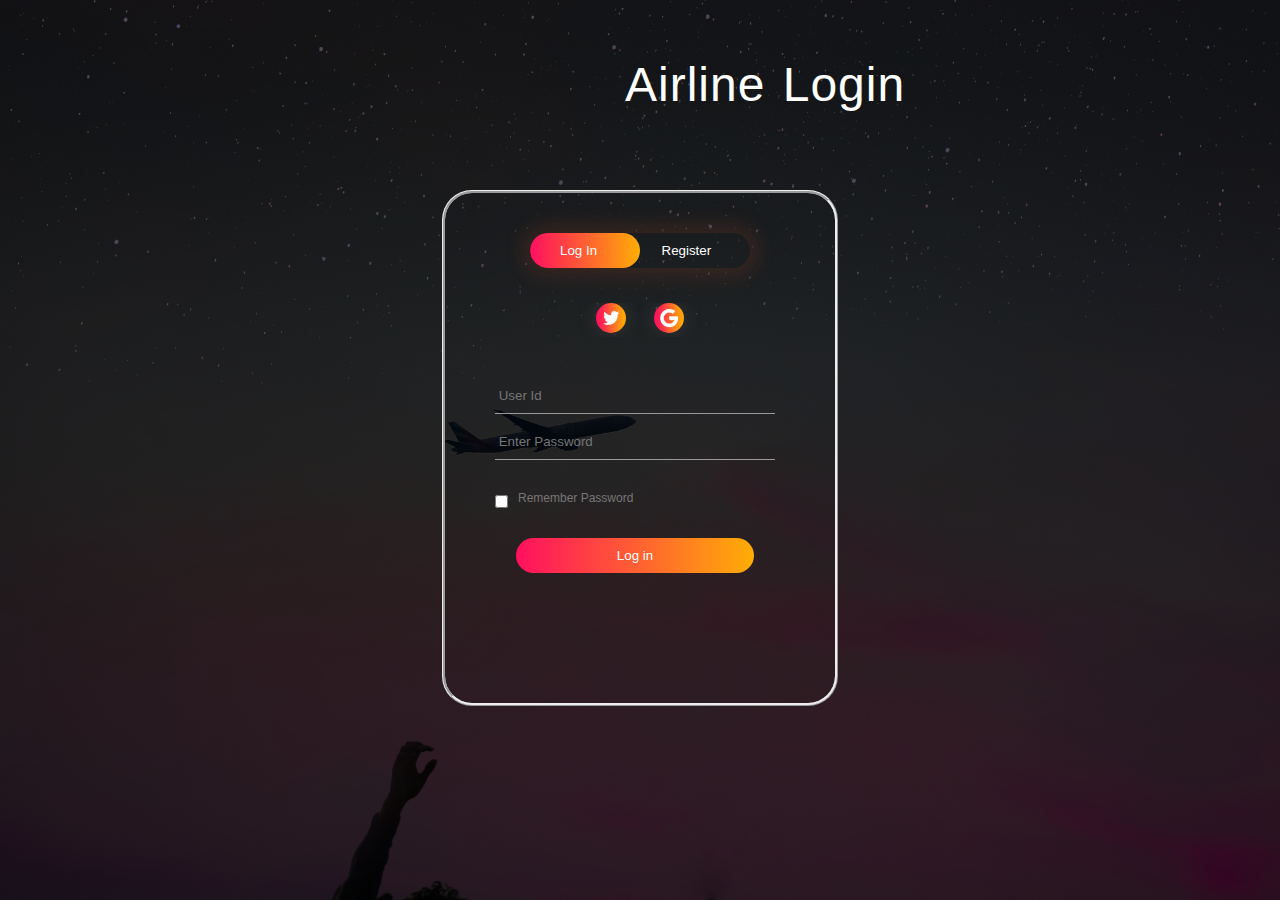
<file: sanchit.html>
<html>
<head>
	<title> Login And Registration Form - Airline Booking</title>
	<link rel="Stylesheet" href="Style.css">
	<style> 
		::webkit
	</style>
</head>
	<body>
	    <div class="hero">
			<h1>Airline Login</h1>
            
			<div class="form-box"> 
				<div class="button-box">
					<div id="btn"></div>
			    <button type="button"  class="toggle-btn" onclick="login()">Log In</button>
				<button type="button" class="toggle-btn" onclick="register()">Register</button>
				</div>
				<div class="Social-icons">
					<img src="twn.png">
					<img src="gpn.png">
				</div>
				<form id="login" action="validation.php"
                      method="POST"
                      class="input-group">
				<input type="text" name="user" class="input-feild" placeholder=" User Id"required>
				<input type="password" name="password" class="input-feild" placeholder=" Enter Password"required>
				
                <input type="checkbox" class="chech-box"><span>Remember Password</span>
				<button type="submit" class="sumbit-btn">Log in</button>
			   </form>
				<div id="scroll">
                
				    <form  id="register"
                          action="prepared.php" method="POST"
                          class="input-group" style=" overflow: hidden" >
                    
				<input id="r1" type="text" name="user" class="input-feild" placeholder="Enter Name "required>
				<input type="Address" name="address" class="input-feild" placeholder="Enter Address"required>
				<input type=number name="mob" class="input-feild" pattern="{10,}" placeholder="Mobile Number"required>
				<input type=email name="email" class="input-feild" placeholder=" Email Id"required>
				<input type="password" name="password" class="input-feild" pattern="(?=.*\d)(?=.*[a-z])(?=.*[A-Z]).{8,20}" title="Must contain at least one number  one uppercase and lowercase letter, and  8 to 20 characters" placeholder=" Enter Password"required>
				
				
                
                        
                        <input type="checkbox" class="chech-box"><span>I agree to terms & condition </span>
                        
				<button type="submit" class="sumbit-btn">Register</button>
			         
                        </form>
                
				</div>
			</div>
		</div> 
		<script>
		    var x = document.getElementById("login");
			var y = document.getElementById("register");
			var z = document.getElementById("btn");
			function register(){
				x.style.left = "-400px";
				y.style.left = "50px";
				z.style.left = "110px";
			}
				
			function login(){
				x.style.left = "50px";
				y.style.left = "450px";
				z.style.left = "0px";
			}
									
		</script>
		
    </body>
	
</html>


<!--action="registration.php" method="POST"-->
</file>
<file: Resources/css/style.css>
/*--------------------------------------------------*/
/*  BASIC SETUP  */
/*--------------------------------------------------*/

*{
    margin: 0;
    padding: 0;
    box-sizing: border-box
    
}

html{
    background-color: #fff;
    color: #555;
    font-family: 'Lato','Arial',sans-serif;
    font-weight: 400;
    font-size: :20px;
    text-rendering: optimizeLegibility;    
}

.clearfix{zoom:1}
.clearfix:after{
    content:'.';
    clear: both;
    display: block;
    height: 0;
    visibility: hidden;
    
    
}

/*--------------------------------------------------*/
/*  REUSABLE COMPENENT  */
/*--------------------------------------------------*/

.row {
    max-width: 1140px;
    margin: 0 auto;
    
}

section{
    padding: 80px 0;
}

.box{
    
    padding: 1%;
}

/*------HEADINGS-------*/

h1,h2,h3{
    
    font-weight: 300;
    
    text-transform: uppercase;
    
    
    
}

h1{
    margin : 0;
    color: #fff;
    font-size: 240%;
    word-spacing: 3px;
    letter-spacing: 1px;
    
}

h2{
    font-size: 180%;
    word-spacing: 2px;
    text-align: center;
    margin-bottom: 30px;
    font-weight: 350;
    letter-spacing: 1px;
}

h3{
    
    font-size: 110%;
    margin-bottom: 15px;
    
}

h2:after{
    display:block;
    height: 2px;
    background-color: #e67e22;
    content: " ";
    width:100px;
    margin:0 auto;
    margin-top: 30px;   
}

/*------Paragraph-------*/
.long-copy{
    line-height: 145%;
    width: 70%;
    margin-left: 15%;
    text-align: center;
    margin-bottom: 30px;
    
}

.box p{
    font-size: 90%;
    line-height: 145%;
}

/*------Icons-------*/

.icon-big{
    
    font-size: 350%;
    display: block;
    color: #e67e22;
    margin-bottom: 10px; 
}

.icon-small{
    display: inline-block;
    width: 30px;
    text-align: center;
    color: #e67e22;
    font-size: 120%;
    margin-right: 10px;
    line-height: 120%;
    vertical-align: middle;
    margin-top: -4px;
    
}

/*--------links--------------*/

a:link,
a:visited{
    color: #e67e22;
    text-decoration: none;
    border-bottom: 1px solid #e67e22;
    padding-bottom: 1px;
    transition: border-bottom 0.2s, color 0.2s;
}

a:hover,
a:active{
    color: #555;
    border-bottom: 1px solid transparent;
}

/*------BUTTONS-------*/

.btn:link,
.btn:visited,
input[type=submit]{
    display: inline-block;
    margin-top: 15px;
    padding: 10px 30px;
    font-weight: 400;
    text-decoration: none; 
    border-radius: 200px;
    transition: backgound-colour 0.2s, border 0.2s, color 0.2s;
    
    
}





.btn-full:link,
.btn-full:visited,
input[type=submit]{
    
    background-color: #e67e22;
    border-radius: 200px;
    color: #fff;
    border: 1px solid #e67e22;
    margin-right: 20px;
    
}

.btn-ghost:link,
.btn-ghost:visited{
    
    color:#e67e22; 
    border: 1px solid #e67e22;
}

.btn:hover,
.btn:active,
input[type=submit]:hover,
input[type=submit]:active{
    background-color: #cf6d17;
        
    
}

.btn-full:hover,
.btn-full:active{
    border: 1px solid #cf6d17;
    background-color: #cf6d17;
    
}

.btn-ghost:hover,
.btn-ghost:active{
    
    border: 1px solid #cf6d17;
    color: #fff;
    background-color: #cf6d17;
    
    
}


/*--------------------------------------------------*/
/*  HEADER  */
/*--------------------------------------------------*/

header{
    
    background-image:linear-gradient(rgba(0, 0, 0, 0.7),rgba(0, 0, 0, 0.7)),url(img/hero.jpg); 
    background-size: cover;
    background-position: center;
    height: 100vh;
    background-attachment: fixed;
}

.hero-text-box{
    position: absolute;
    width: 1140px;
    top: 50%;
    left : 50%;
    transform: translate(-50%,-50%);
    
}

.main-nav{
    margin-top: 55px;
    float: right;
    list-style: none;
    
}

.main-nav li{
    display: inline-block;
    margin-left: 40px;
    
}

.main-nav li a:link,
.main-nav li a:visited{
    
    color: #fff;
    text-decoration: none;
    text-transform: uppercase;
    font-size: 100%;
    border-bottom: 2px solid transparent;
    padding: 8px 0;
    transition: border-botton 0.2s;
    
    
}

.main-nav li a:hover,
.main-nav li a:active{
    border-bottom: 2px solid #e67e22;
    
    
}

/*--------------------------------------------------*/
/*  features  */
/*--------------------------------------------------*/

.section-features .long-copy{
    
    margin-bottom: 40px;
}

/*--------------------------------------------------*/
/*  showcase  */
/*--------------------------------------------------*/
.section-flights{
    
    padding: 0;
}


.flight-showcase{
    
    list-style: none;
    width: 100%;
}

.flight-showcase li{
    display :block;
    float: left;
    width: 25%;
    
    
}

.place-photo{
    width:100%;
    margin: 0;
    overflow: hidden;
    background-color: #000;
    
    
}

.place-photo img{
    opacity: 0.7;
    width: 100%;
    height: auto;
    transform: scale(1.15);
    transition: transform 0.5s, opacity 0.5s;
    
}

.place-photo img:hover{
    opacity: 1;
    transform: scale(1.03);
    
}

/*--------------------------------------------------*/
/*  how it works  */
/*--------------------------------------------------*/

.section-steps {
    background-color: #f0f0f0;
}

.steps-box:first-child{
    text-align: right;
    padding-right: 3%;
    margin-top: 30px;
}


.steps-box{
    padding-left: 3%;
    margin-top: 70px;
    
}

.screen-app{
    width: 40%;
    
}

.works-step{
    margin-bottom: 50px;
    font-size: 120%;

}



.works-step div{
    color: #e67e22;
    border: 2px solid #e67e22;
    display: inline-block;
    border-radius: 50%;
    height: 50px;
    width: 50px;
    text-align: center;
    padding: 5px;
    float: left;
    font-size: 150%;
    margin-right: 25px;
    
    
}

.btn-app:link,
.btn-app:visited{
    border: 0;  
}

.btn-app img{
    height: 50px;
    width: auto;
    margin-right: 10px;
    margin-top: 15px;
    
}

/*--------------------------------------------------*/
/*  4 cities  */
/*--------------------------------------------------*/

.box img{
    width: 100%;
    height: auto;
    margin-bottom: 15px;

}

.city-features{
    
    margin-bottom: 5px;
    
}

/*--------------------------------------------------*/
/*  testimonials */
/*--------------------------------------------------*/

.section-testimonials{
    background-image: linear-gradient(rgba(0, 0, 0, 0.75),rgba(0, 0, 0, 0.75)),url(img/backgound.jpg);
    background-size: cover;
    color: #fff;
    background-attachment: fixed;
}
blockquote{
    padding: 2%;
    font-style: italic;
    line-height: 145%;
    position: relative;
    margin-top: 40px;
}

cite{
    font-size: 90%;
    margin-top: 25px;
    display: block;
}

blockquote:before{
    
content: "\201C";
    font-size: 500%;
    display: block;
    position: absolute;
    top: 0px;
    left: -5px;
    
}



cite img{
    height: 45px;
    border-radius: 50%;
    margin-right: 10px;
    vertical-align: middle;
    
    
}

/*--------------------------------------------------*/
/*  Packages */
/*--------------------------------------------------*/

.section-plans{
    background-color:#f0f0f0; 
}

.plan-box{
    background-color: #fff;
    border-radius: 5px;
    width:90%;
    margin-left: 5%;
    box-shadow: 0 2px 2px #efefef;
}

.plan-box div{
    padding: 15px;
    border-bottom: 1px solid #e8e8e8;
}

.plan-box div:first-child{
    background-color: #fcfcfc;
    border-top-left-radius: 5px;
    border-top-right-radius: 5px;
    
}

.plan-box div:last-child{
    text-align: center;
    border: 0;
}

.plan-price{
    font-size: 300%;
    margin-bottom: 10px;
    font-weight: 200;
    color: #e67e22;
    
}

.plan-price span{
    font-size: 30%;
    font-weight: 300;
    
    
}
.plan-price-days{
    
    font-size: 100%;
    font-weight: 300;
    
}

.plan-box ul{
    list-style: none;
    
}

.plan-box ul li{
    padding: 5px 0;
    
}

/*--------------------------------------------------*/
/*  contact form */
/*--------------------------------------------------*/

.contact-form{
    width: 60%;
    margin: 0 auto;
    
    
}

input[type=text],
input[type=email],
select,
textarea{
    width: 100%;
    padding: 7px;
    border-radius: 3px;
    border: 1px solid #ccc;
}

textarea{
    height: 100px;
}

input[type=checkboc]{
    margin: 10px 5px 10px 0;
}

*:focus{outline: none;}

/*--------------------------------------------------*/
/*  footer */
/*--------------------------------------------------*/

footer{
    background-color: #333;
    padding: 50px;
    font-size: 90%;
}

.footer-nav{
    
    list-style: none;
    float:left;
}

.social-links{
    list-style: none;
    float: right;
}

.footer-nav li,
.social-links li{
    display: inline-block;
    margin-right: 20px;
}

.footer-nav li:last-child,
.social-links li:last-child{
    margin-right: 0;
    
}

.footer-nav li a:link,
.footer-nav li a:visited,
.social-links li a:link,
.social-links li a:visited{
    text-decoration: none;
    border: 0;
    color:#888;
    transition: color 0.2s;
}

.footer-nav li a:hover,
.footer-nav li a:active{
    color: #ddd;
}

.social-links li a:link,
.social-links li a:visited{
    font-size: 160%;
}

.ion-social-facebook,
.ion-social-twitter,
.ion-social-googleplus,
.ion-social-instagram{
    transition: color 0.2s;
}

.ion-social-facebook:hover{
    color :#3b5998;
}

.ion-social-twitter:hover{
    color :#00aced;
}

.ion-social-googleplus:hover{
    color :#dd4b39;
}

.ion-social-instagram:hover{
    color :#517fa4;
}

footer p{
    color:#888;
    text-align: center;
    margin-top: 20px;
}
</file>
<file: Styleb.css>
body
{
	background-image: linear-gradient(rgba(0,0,0,0.5),rgba(0,0,0,0.5)),url(fpp.jpg);
	background-size: cover;
	background-position: center;
	font-family: sans-serif;
}
.h1,h1{
    color: #fff;
	margin-bottom: 3.5rem;
    margin-top: 40px;
    font-weight: 500;
    line-height: 1.2;
    font-size:2.5rem;
    margin-left: 525px;
	margin-right: 30px;
  padding-bottom: 0px;
	font-style: normal;
    color: black;
}
.booking-form-box
{
	max-width: 350px;
	border: 1px solid #ced4da;
	margin: 1% auto 0; 
	margin-top: 50px;
	border-radius: 30px;
}
.radio-btn
{
	margin: 0 20px;
}
.radio-btn .btn
{
	margin: 20px 10px 20px 0;
    box-shadow: none;
}
.radio-btn .btn::after
{
	content: '';
	height: 15px;
	width: 15px;
	top: -2px;
	left: -1px;
	background-color: #fff;
	position: relative;
	display: inline-block;
	border: 3px solid #fff;
	visibility: visible;
	border-radius: 50%;
}
.radio-btn .btn:checked::after
{
	content: '';
	background-color: #000;
	transition: 0,5s;
}
.radio-btn span
{
	color: #fff;
	margin-right: 5px;
	font-size: 12px;
}
.booking-form
{
	padding: 0 20px 20px;
}
.booking-form label
{
	margin-bottom: 5px;
	margin-top: 10px;
	font-size: 12px;
	color: #fff;
}
input::placeholder
{
	color: #fff !important;
}
.input-grp
{
	width: 151px;
	display: inline-block;
}
.form-control
{
	font-size: 12px!important;
	border-radius: 0!important;
	color: : #fff!im[ortant;
	background: transparent;
	box-shadow: none!important;
}
.select-date::-webkit-inner-spin-button,
.select-date::-webkit-outer-spin-button
{
	-webkit-appearance: none;
	margin: 0;
}
.select-date::-webkit-calender-picker-indicator
{
	background: transparent!important;
}
.custom-select
{
	color: #fff!important;
	font-size: 12px!important;
	border: 1px solid #ced4da!important;
	box-shadow: none!important;
	border-radius: 0!important;
	background: transparent!important;
}
.custom-select option
{
	color: #333;
}
.flight
{
	width: 100%;
	padding: 9px 0!important;
	font-size: 12px!important;
	border: 1px solid #ced4da!important;
	background: transparent!important;
	box-shadow: none!important;
	border-radius: 0!important;
}
.flight:hover
{
	background: #fff!important;
	color: #000!important;
	transition: 0.5s;
}
</file>
<file: enq.css>
body
{
	background-image: linear-gradient(rgba(0,0,0,0.5),rgba(0,0,0,0.5)),url(enq1.jpg);
	background-size: cover;
	background-position: center;
	font-family: sans-serif;
}
.h1,h1{
	margin-bottom: 3.5rem;
    margin-top: 3.5rem;
    font-weight: 500;
    line-height: 1.2;
    font-size:2.5rem;
    margin-left: 685px;
	margin-right: 0;
  padding-bottom: 0px;
	font-style: normal;
    color: #fff;
}
.booking-form-box
{
	max-width: 350px;
	border: 1px solid #ced4da;
	margin: 1% auto 0; 
	margin-top: 50px;
	border-radius: 30px;
}
.radio-btn
{
	margin: 10px 20px;
}
.radio-btn .btn
{
	margin: 20px 10px 20px 0;
    box-shadow: none;
}
.radio-btn .btn::after
{
	content: '';
	height: 15px;
	width: 15px;
	top: -2px;
	left: -1px;
	background-color: #fff;
	position: relative;
	display: inline-block;
	border: 3px solid #fff;
	visibility: visible;
	border-radius: 50%;
}
.radio-btn .btn:checked::after
{
	content: '';
	background-color: #000;
	transition: 0,5s;
}
.radio-btn span
{
	color: #fff;
	margin-right: 5px;
	font-size: 12px;
}
.booking-form
{
	padding: 0 20px 20px;
}
.booking-form label
{
	margin-bottom: 5px;
	margin-top: 10px;
	font-size: 12px;
	color: #fff;
}
input::placeholder
{
	color: #000 !important;
}
.input-grp
{
	width: 151px;
	display: inline-block;
	color: transparent;
}
.input-grp1
{
	font-size-adjust: auto;
	cursor:cell;
	color: transparent;
}
.form-control1{
	width: 305px;
	height:200px;
}
.form-control
{
	font-size: 12px!important;
	border-radius: 0!important;
	color: : #fff!im[ortant;
	background: transparent;
	box-shadow: none!important;
	color: transparent;
}
.select-date::-webkit-inner-spin-button,
.select-date::-webkit-outer-spin-button
{
	-webkit-appearance: none;
	margin: 0;
}
.select-date::-webkit-calender-picker-indicator
{
	background: transparent!important;
}
.custom-select
{
	color: #fff!important;
	font-size: 12px!important;
	border: 1px solid #ced4da!important;
	box-shadow: none!important;
	border-radius: 0!important;
	background: transparent!important;
    margin-top: 10px;
}
.custom-select option
{
	color: #333;
}
.flight
{
	margin-top: 10px;
    width: 100%;
	padding: 9px 0!important;
	font-size: 12px!important;
	border: 1px solid #ced4da!important;
	background: transparent!important;
	box-shadow: none!important;
	border-radius: 0!important;
}
.flight:hover
{
	background: #fff!important;
	color: #000!important;
	transition: 0.5s;
}
s
.btn-primary {
    margin-top: 10px;
}
</file>
<file: Style.css>
*{
	margin: 0;
	padding: 0;
	font-family: sans-serif;
	overflow: hidden;
    color: #fff;
	}
.h1,h1{
	margin-bottom: 3.5rem;
    margin-top: 3.5rem;
    font-weight: 500;
    line-height: 1.2;
    font-size:48px;
    margin-left: 625px;
	margin-right: 30px;
  padding-bottom: 0px;
	font-style: normal;
    font-weight: 400;
    word-spacing: 3px;
    letter-spacing: 1px;
    
	
}
.hero{
	height: 100%;
	width: 100%;
	background-image: linear-gradient(rgba(0,0,0,0.7),rgba(0,0,0,0.7)),url(banner1.jpg);
	background-position: center;
	background-size: cover;
	position:static;
	overflow: hidden;
}
.form-box{
	width: 380px;
	height: 500px;
	position: relative;
	margin: 6% auto;
	border-radius: 30px;
	border-color: #ffff;
	border: ridge;
	background:transparent;
	padding: 5px; 
	overflow: hidden;
	padding-right:-3px;
	text-overflow: clip;
	overflow-y:scroll;
    
}
.button-box{
	width: 220px;
	margin: 35px auto;
	position: relative;
	box-shadow: 0 0 20px 9px #ff61241f;
	border-radius: 30px;
}
.toggle-btn{
	padding: 10px 30px;
	cursor: pointer;
	background: transparent;
	border: 0;
	outline: none;
	position: relative;
}
#btn{
	top: 0;
	left: 0;
	position: absolute;
	width: 110px;
	height: 100%;
	background: linear-gradient(to right, #ff105f,#ffad06);
	border-radius: 30px;
	transition: .5s;
}
.social-icons {
	margin: 30px;
	text-align : center;
}
.social-icons img{
	width: 30px;
	margin: 0 12px;
	box-shadow: 0 0 20px 0 #7f7f7f3d;
	cursor: pointer;
	border-radius: 50%;
}
.input-group{
	top: 180px;
	position: absolute;
	width: 280px;
	transition: .5s;
}
.input-feild{
	width: 100%;
	padding: 10px 0;
	margin: 5px 0;
	border-left: 0;
	border-top: 0;
	border-right: 0;
	border-bottom: 1px solid #999;
	outline: none;
	background: transparent;
}
.sumbit-btn{
	width: 85%;
	padding:  10px 30px;
	cursor: pointer ;
	display: block;
	margin: auto;
	background: linear-gradient(to right, #ff105f,#ffad06);
	border: 0;
	outline: none;
	border-radius: 30px;
}
.chech-box{
	margin: 30px 10px 30px 0;
}
span{
	color: #777;
	font-size: 12px;
	bottom: 68px;
	position: absolute;
}
#login{
	left: 50px;
}
#register{
	right: 450px;
	
}
.form-box::-webkit-scrollbar{
	display: none;
}
</file>
